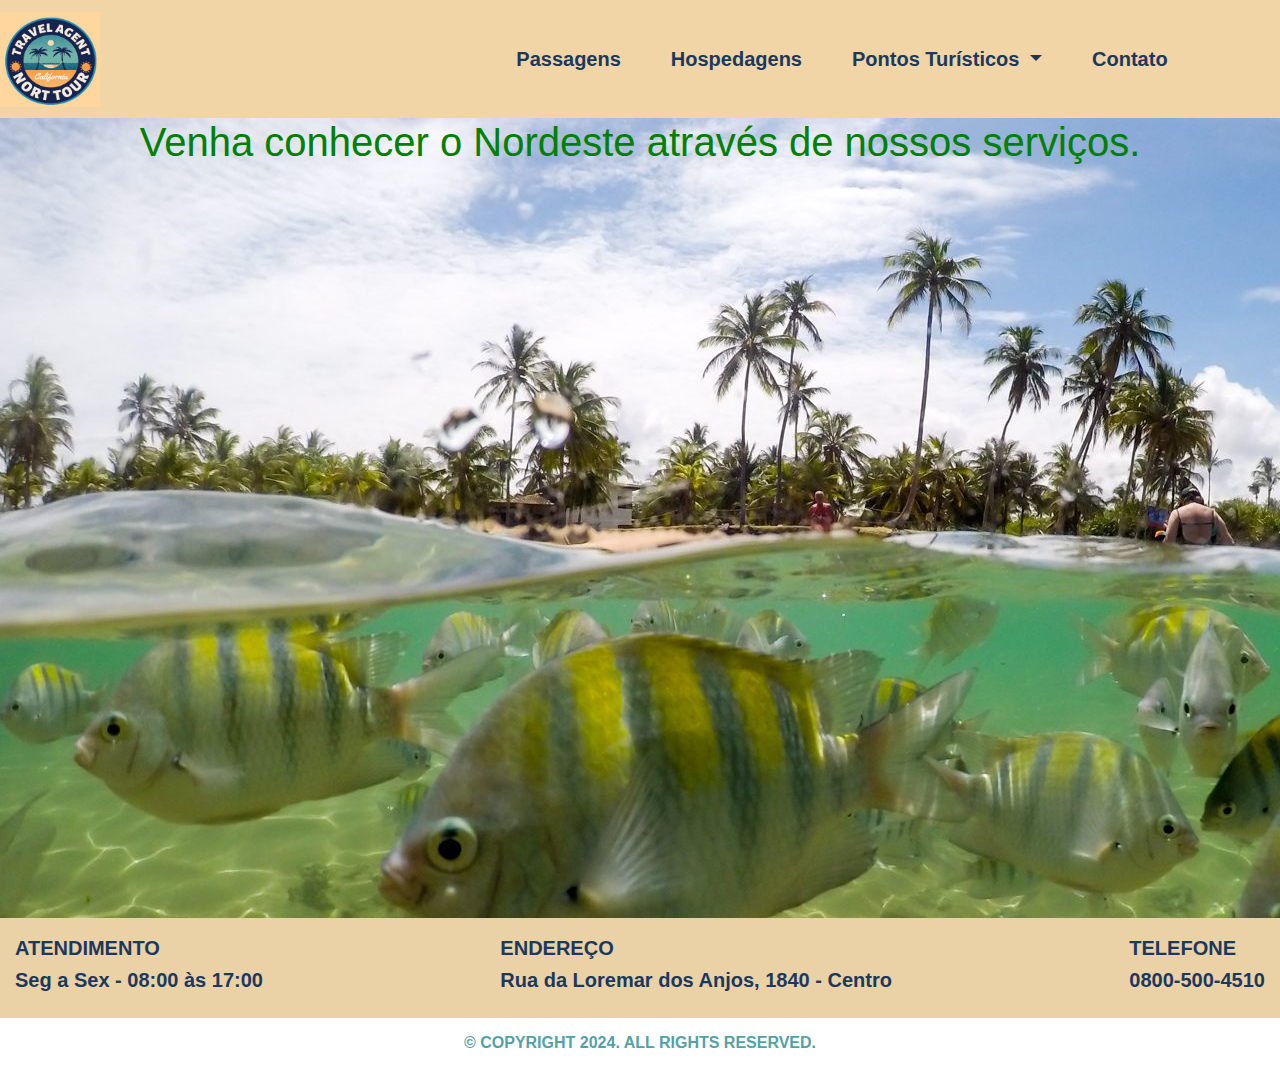
<file: index.html>
<!DOCTYPE html>
<html lang="pt-br">
<head>
    <meta charset="UTF-8">
    <meta name="viewport" content="width=device-width, initial-scale=1.0">
    <title>NortTour - Passeios turisticos pelo Nordeste</title>
    <link rel="stylesheet" href="https://cdn.jsdelivr.net/npm/bootstrap@4.6.0/dist/css/bootstrap.min.css">
    <link rel="stylesheet" href="https://fonts.googleapis.com/css?family=Work+Sans">
    <link rel="stylesheet" href="./style/header_footer.css">
    <link rel="stylesheet" href="./style/index.css">
    <script src="https://code.jquery.com/jquery-3.3.1.slim.min.js" integrity="sha384-q8i/X+965DzO0rT7abK41JStQIAqVgRVzpbzo5smXKp4YfRvH+8abtTE1Pi6jizo" crossorigin="anonymous"></script>
    <script src="https://stackpath.bootstrapcdn.com/bootstrap/4.1.3/js/bootstrap.min.js" integrity="sha384-ChfqqxuZUCnJSK3+MXmPNIyE6ZbWh2IMqE241rYiqJxyMiZ6OW/JmZQ5stwEULTy" crossorigin="anonymous"></script>
</head>
<body>
    <header>
        <div id="div-principal">
            <nav class="navbar navbar-expand-lg navbar-light" id="menu-principal">
                <a class="navbar-brand" href="/"><img class="img-logo" src="./img/logo.jpg" alt="Instituto Recomeçar"></a>
                <div class="container">
                    <div class="collapse navbar-collapse ml-3" id="navbarPrincipal">
                        <ul class="navbar-nav mr-auto">
                            
                            <li class="nav-item">
                                <a class="nav-link" href="./passagem.html">Passagens</a>
                            </li>
                        </li>
                        <li class="nav-item">
                            <a class="nav-link" href="./hospedagem.html">Hospedagens</a>
                        </li>
                            <li class="nav-item dropdown">
                                <a class="nav-link dropdown-toggle" href="#" role="button" data-toggle="dropdown" aria-expanded="false">
                                    Pontos Turísticos
                                </a>
                                <div class="dropdown-menu">
                                    <a class="dropdown-item" href="./marco.html">Marco Zero</a>
                                    <a class="dropdown-item" href="./foto.html">Foto</a>
                                    <a class="dropdown-item" href="./video.html">Vídeo</a>
                                </div>
                            </li>
                            <li class="nav-item">
                                <a class="nav-link" href="./contato.html">Contato</a>
                            </li>
                        </ul>
                    </div>
                </div>
            </nav>
        </div>
    </header>
    <main>
        <div class="conteudo">
            <h1>Venha conhecer o Nordeste através de nossos serviços.</h1>
        </div> 
    </main>
    <footer>
        <div class="rodape">
            <div class="atendimento">
                <h5><strong>ATENDIMENTO</strong></h5>
                <h5><strong>Seg a Sex - 08:00 às 17:00</strong></h5>
            </div>
            <div class="endereco">
                <h5><strong>ENDEREÇO</strong></h5>
                <h5><strong>Rua da Loremar dos Anjos, 1840 - Centro</strong></h5>
            </div>
            <div class="telefone">
                <h5><strong>TELEFONE</strong></h5>
                <h5><strong>0800-500-4510</strong></h5>
            </div>
        </div>
        <div>
            <h6><strong>© Copyright 2024. All Rights Reserved.</strong></h6>
        </div>
    </footer>
</body>
</html>
</file>
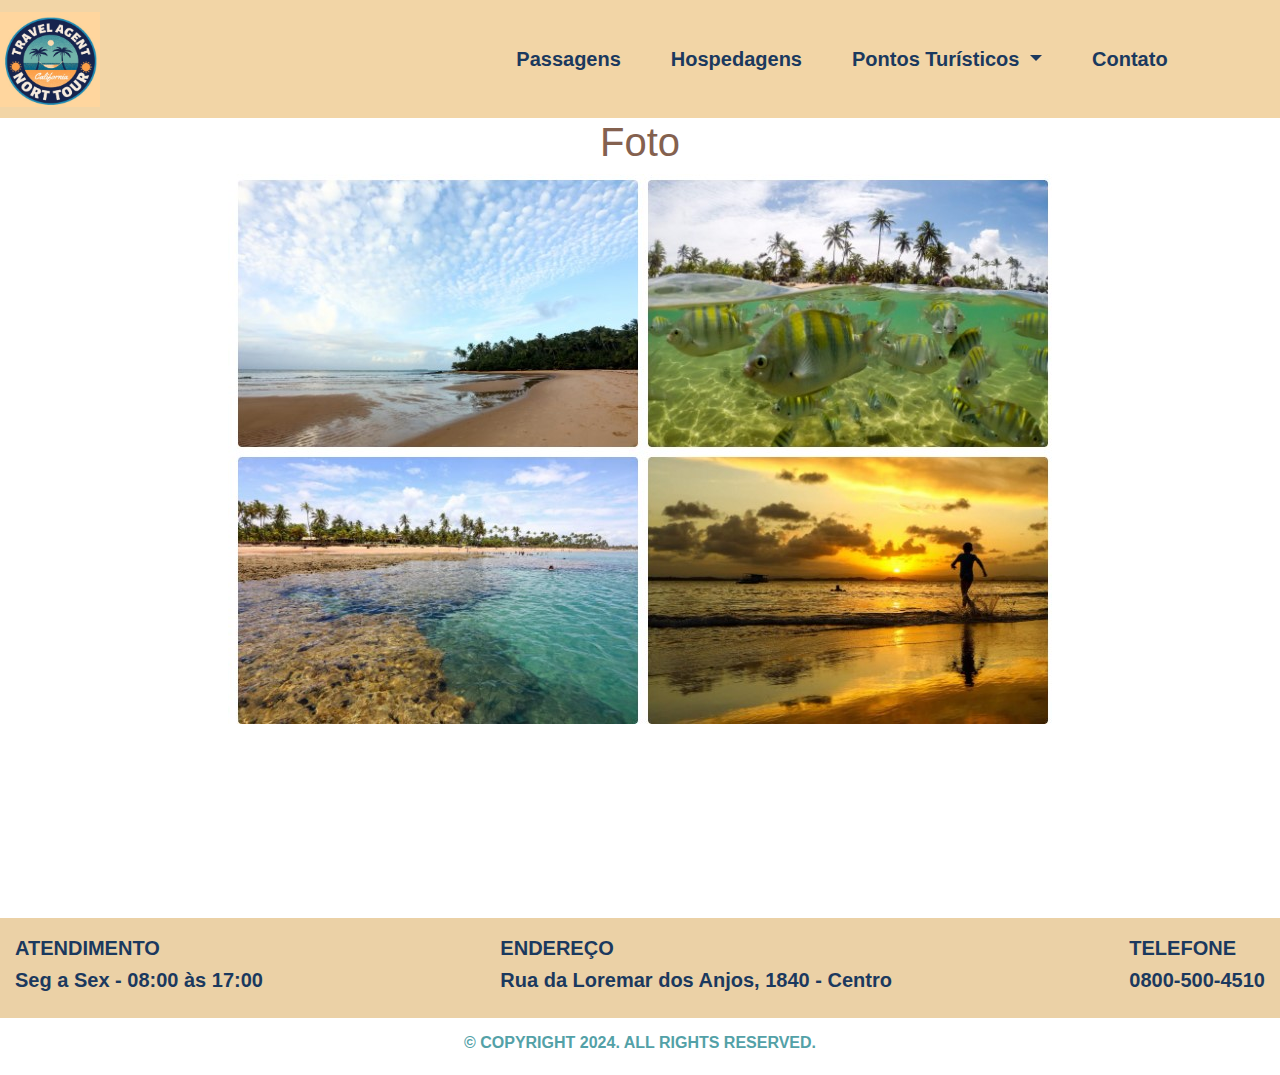
<file: foto.html>
<!DOCTYPE html>
<html lang="pt-br">
<head>
    <meta charset="UTF-8">
    <meta name="viewport" content="width=device-width, initial-scale=1.0">
    <meta name="viewport" content="width=device-width, initial-scale=1.0, max-scale=1.0">
    <title>NortTour - Passeios turisticos pelo Nordeste</title>
    <link rel="stylesheet" href="https://cdn.jsdelivr.net/npm/bootstrap@4.6.0/dist/css/bootstrap.min.css">
    <link rel="stylesheet" href="https://fonts.googleapis.com/css?family=Work+Sans">
    <link rel="stylesheet" href="./style/header_footer.css">
    <link rel="stylesheet" href="./style/foto.css">
    <script src="https://code.jquery.com/jquery-3.3.1.slim.min.js" integrity="sha384-q8i/X+965DzO0rT7abK41JStQIAqVgRVzpbzo5smXKp4YfRvH+8abtTE1Pi6jizo" crossorigin="anonymous"></script>
    <script src="https://stackpath.bootstrapcdn.com/bootstrap/4.1.3/js/bootstrap.min.js" integrity="sha384-ChfqqxuZUCnJSK3+MXmPNIyE6ZbWh2IMqE241rYiqJxyMiZ6OW/JmZQ5stwEULTy" crossorigin="anonymous"></script>
</head>
<body>
    <header>
        <div id="div-principal">
            <nav class="navbar navbar-expand-lg navbar-light" id="menu-principal">
                <a class="navbar-brand" href="/"><img class="img-logo" src="./img/logo.jpg" alt="Instituto Recomeçar"></a>
                <div class="container">
                    <div class="collapse navbar-collapse ml-3" id="navbarPrincipal">
                        <ul class="navbar-nav mr-auto">
                            
                            <li class="nav-item">
                                <a class="nav-link" href="./passagem.html">Passagens</a>
                            </li>
                        </li>
                        <li class="nav-item">
                            <a class="nav-link" href="./hospedagem.html">Hospedagens</a>
                        </li>
                            <li class="nav-item dropdown">
                                <a class="nav-link dropdown-toggle" href="#" role="button" data-toggle="dropdown" aria-expanded="false">
                                    Pontos Turísticos
                                </a>
                                <div class="dropdown-menu">
                                    <a class="dropdown-item" href="./marco.html">Marco Zero</a>
                                    <a class="dropdown-item" href="./foto.html">Foto</a>
                                    <a class="dropdown-item" href="./video.html">Vídeo</a>
                                </div>
                            </li>
                            <li class="nav-item">
                                <a class="nav-link" href="./contato.html">Contato</a>
                            </li>
                        </ul>
                    </div>
                </div>
            </nav>
        </div>
    </header>
    <main>
        <div class="conteudo">
            <h1>Foto</h1>
            <div class="img-div">
                <img class="img-central" src="./img/img-back.jpg" alt="Imagem de fundo">
            </div>
        </div> 
    </main>
    <footer>
        <div class="rodape">
            <div class="atendimento">
                <h5><strong>ATENDIMENTO</strong></h5>
                <h5><strong>Seg a Sex - 08:00 às 17:00</strong></h5>
            </div>
            <div class="endereco">
                <h5><strong>ENDEREÇO</strong></h5>
                <h5><strong>Rua da Loremar dos Anjos, 1840 - Centro</strong></h5>
            </div>
            <div class="telefone">
                <h5><strong>TELEFONE</strong></h5>
                <h5><strong>0800-500-4510</strong></h5>
            </div>
        </div>
        <div>
            <h6><strong>© Copyright 2024. All Rights Reserved.</strong></h6>
        </div>
    </footer>
</body>
</html>
</file>
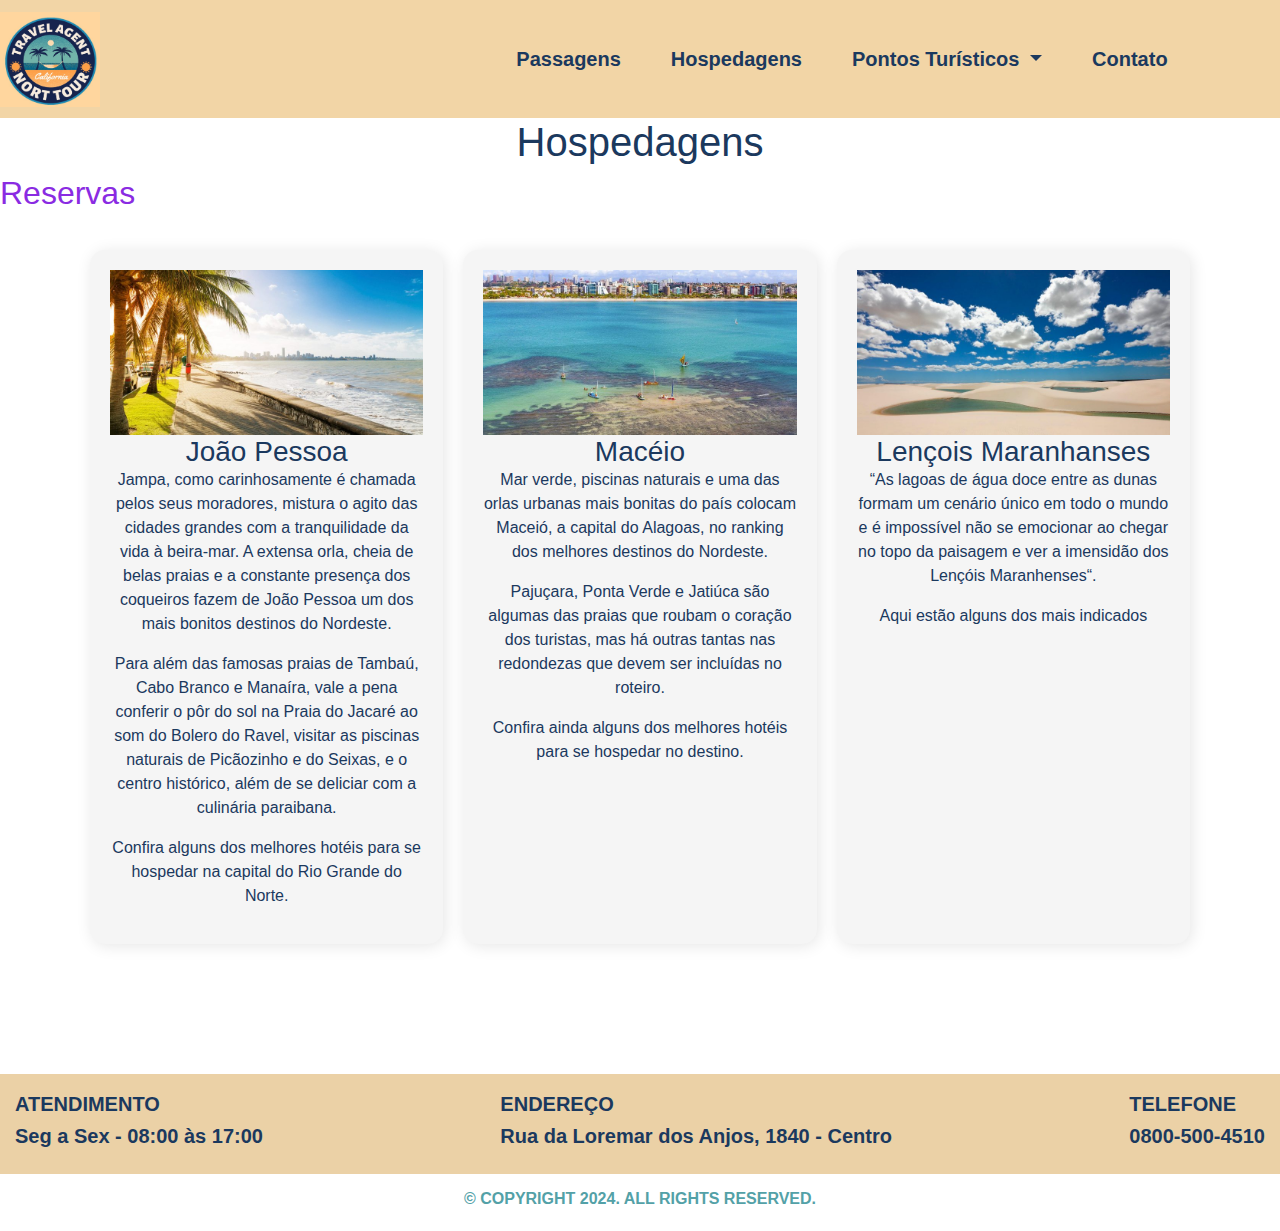
<file: hospedagem.html>
<!DOCTYPE html>
<html lang="pt-br">
<head>
    <meta charset="UTF-8">
    <meta name="viewport" content="width=device-width, initial-scale=1.0">
    <title>NortTour - Passeios turisticos pelo Nordeste</title>
    <link rel="stylesheet" href="https://cdn.jsdelivr.net/npm/bootstrap@4.6.0/dist/css/bootstrap.min.css">
    <link rel="stylesheet" href="https://fonts.googleapis.com/css?family=Work+Sans">
    <link rel="stylesheet" href="./style/header_footer.css">
    <link rel="stylesheet" href="./style/hospedagem.css">
    <script src="https://code.jquery.com/jquery-3.3.1.slim.min.js" integrity="sha384-q8i/X+965DzO0rT7abK41JStQIAqVgRVzpbzo5smXKp4YfRvH+8abtTE1Pi6jizo" crossorigin="anonymous"></script>
    <script src="https://stackpath.bootstrapcdn.com/bootstrap/4.1.3/js/bootstrap.min.js" integrity="sha384-ChfqqxuZUCnJSK3+MXmPNIyE6ZbWh2IMqE241rYiqJxyMiZ6OW/JmZQ5stwEULTy" crossorigin="anonymous"></script>
</head>
<body>
    <header>
        <div id="div-principal">
            <nav class="navbar navbar-expand-lg navbar-light" id="menu-principal">
                <a class="navbar-brand" href="/"><img class="img-logo" src="./img/logo.jpg" alt="Instituto Recomeçar"></a>
                <div class="container">
                    <div class="collapse navbar-collapse ml-3" id="navbarPrincipal">
                        <ul class="navbar-nav mr-auto">
                            
                            <li class="nav-item">
                                <a class="nav-link" href="./passagem.html">Passagens</a>
                            </li>
                        </li>
                        <li class="nav-item">
                            <a class="nav-link" href="./hospedagem.html">Hospedagens</a>
                        </li>
                            <li class="nav-item dropdown">
                                <a class="nav-link dropdown-toggle" href="#" role="button" data-toggle="dropdown" aria-expanded="false">
                                    Pontos Turísticos
                                </a>
                                <div class="dropdown-menu">
                                    <a class="dropdown-item" href="./marco.html">Marco Zero</a>
                                    <a class="dropdown-item" href="./foto.html">Foto</a>
                                    <a class="dropdown-item" href="./video.html">Vídeo</a>
                                </div>
                            </li>
                            <li class="nav-item">
                                <a class="nav-link" href="./contato.html">Contato</a>
                            </li>
                        </ul>
                    </div>
                </div>
            </nav>
        </div>
    </header>
    <main>
        <div class="conteudo">
            <h1>Hospedagens</h1>
            <div class="parceiro-div">
                <div>
                    <h2>Reservas</h2>
                </div>
                <section class="secao4" id="sobre">
                    <div class="secao4-div">
                        <!-- Card 1 -->
                        <div class="secao4-div-card">
                            <a href="./preco_joaopessoa.html"><img decoding="async" src="./img/locais/img-joaopessoa.jpg" alt="imagem do card 1 html e css"></a>
                            <h3>João Pessoa</h3>
                            <p>Jampa, como carinhosamente é chamada pelos seus moradores, mistura o agito das cidades grandes com a tranquilidade da vida à beira-mar. A extensa orla, cheia de belas praias e a constante presença dos coqueiros fazem de João Pessoa um dos mais bonitos destinos do Nordeste.</p>
                            <p>Para além das famosas praias de Tambaú, Cabo Branco e Manaíra, vale a pena conferir o pôr do sol na Praia do Jacaré ao som do Bolero do Ravel, visitar as piscinas naturais de Picãozinho e do Seixas, e o centro histórico, além de se deliciar com a culinária paraibana.</p>
                            <p>Confira alguns dos melhores hotéis para se hospedar na capital do Rio Grande do Norte.</p>
                        </div>
                        <!-- Card 2 -->
                        <div class="secao4-div-card">
                            <a href="./preco_maceio.html"><img decoding="async" src="./img/locais/img-maceio.jpeg" alt="imagem do card 2 html e css"></a>
                            <h3>Macéio</h3>
                            <p>Mar verde, piscinas naturais e uma das orlas urbanas mais bonitas do país colocam Maceió, a capital do Alagoas, no ranking dos melhores destinos do Nordeste.</p>
                            <p>Pajuçara, Ponta Verde e Jatiúca são algumas das praias que roubam o coração dos turistas, mas há outras tantas nas redondezas que devem ser incluídas no roteiro.</p>
                            <p>Confira ainda alguns dos melhores hotéis para se hospedar no destino.</p>
                        </div> 
                        <!-- Card 3 -->
                        <div class="secao4-div-card">
                            <a href="./preco_maranhao.html"><img decoding="async" src="./img/locais/img-maranhao.jpg" alt="imagem do card 3 html e css"></a>
                            <h3>Lençois Maranhanses</h3>
                            <p>“As lagoas de água doce entre as dunas formam um cenário único em todo o mundo e é impossível não se emocionar ao chegar no topo da paisagem e ver a imensidão dos Lençóis Maranhenses“.</p>
                            <p>Aqui estão alguns dos mais indicados</p>
                        </div>
                    </div>
                </section>  
                
            </div>
        </div> 
    </main>
    <footer>
        <div class="rodape">
            <div class="atendimento">
                <h5><strong>ATENDIMENTO</strong></h5>
                <h5><strong>Seg a Sex - 08:00 às 17:00</strong></h5>
            </div>
            <div class="endereco">
                <h5><strong>ENDEREÇO</strong></h5>
                <h5><strong>Rua da Loremar dos Anjos, 1840 - Centro</strong></h5>
            </div>
            <div class="telefone">
                <h5><strong>TELEFONE</strong></h5>
                <h5><strong>0800-500-4510</strong></h5>
            </div>
        </div>
        <div>
            <h6><strong>© Copyright 2024. All Rights Reserved.</strong></h6>
        </div>
    </footer>
</body>
</html>
</file>
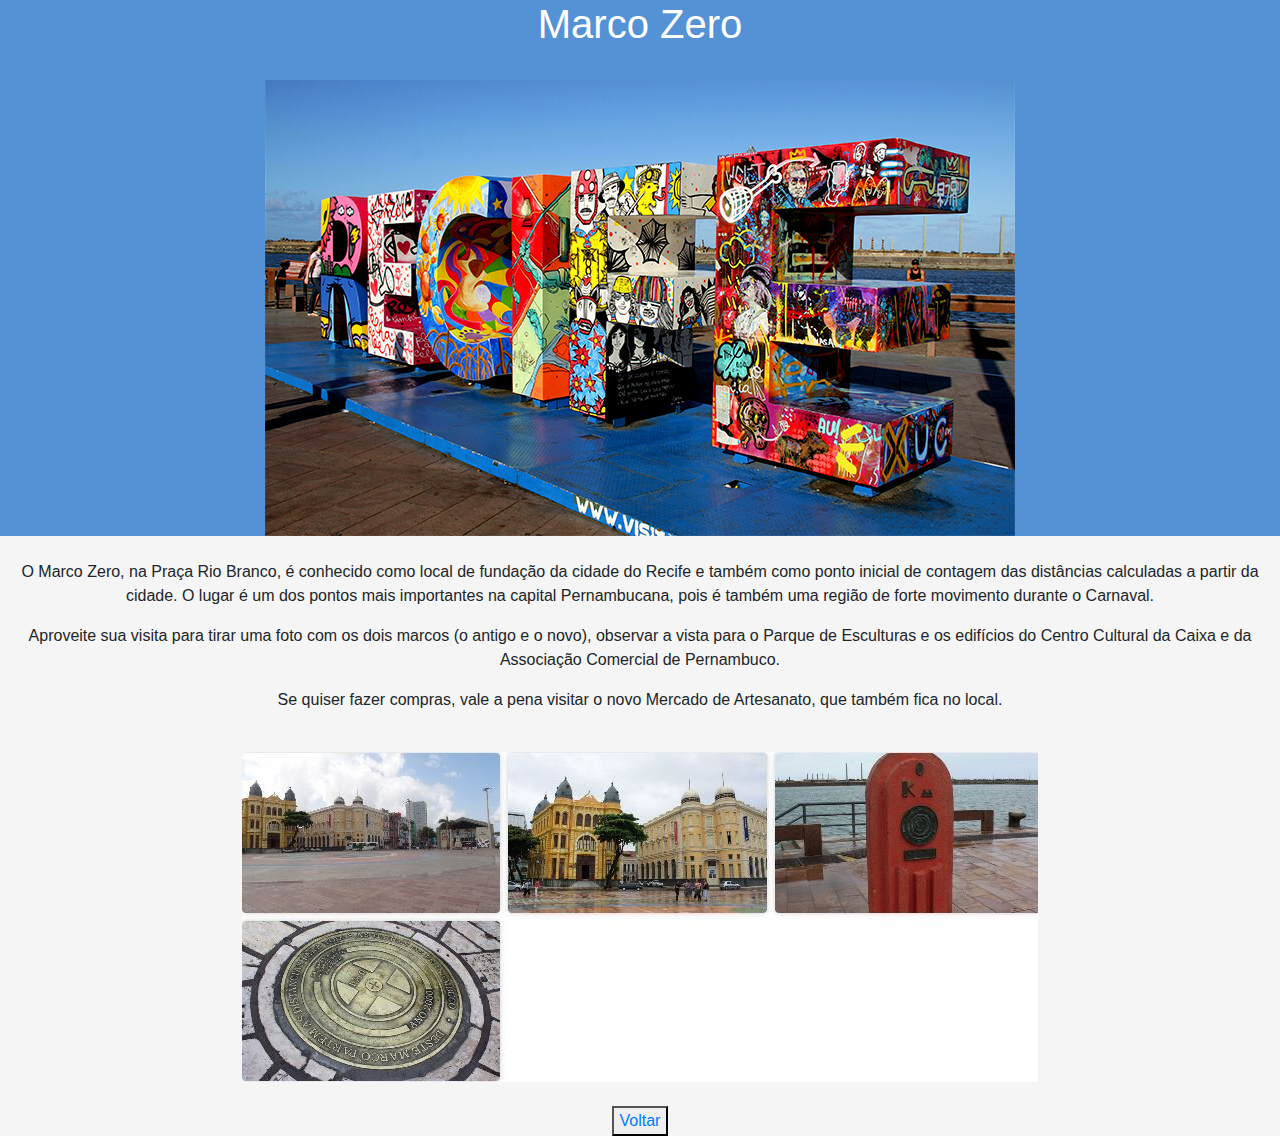
<file: marco.html>
<!DOCTYPE html>
<html lang="pt-br">
<head>
    <meta charset="UTF-8">
    <meta name="viewport" content="width=device-width, initial-scale=1.0">
    <title>NortTour - Passeios turisticos pelo Nordeste</title>
    <link rel="stylesheet" href="https://cdn.jsdelivr.net/npm/bootstrap@4.6.0/dist/css/bootstrap.min.css">
    <link rel="stylesheet" href="https://fonts.googleapis.com/css?family=Work+Sans">
    <link rel="stylesheet" href="./style/header_footer.css">
    <link rel="stylesheet" href="./style/marco.css">
    <script src="https://code.jquery.com/jquery-3.3.1.slim.min.js" integrity="sha384-q8i/X+965DzO0rT7abK41JStQIAqVgRVzpbzo5smXKp4YfRvH+8abtTE1Pi6jizo" crossorigin="anonymous"></script>
    <script src="https://stackpath.bootstrapcdn.com/bootstrap/4.1.3/js/bootstrap.min.js" integrity="sha384-ChfqqxuZUCnJSK3+MXmPNIyE6ZbWh2IMqE241rYiqJxyMiZ6OW/JmZQ5stwEULTy" crossorigin="anonymous"></script>
</head>
<body>
    <div class="div-titulo">
        <h1>Marco Zero</h1>
        <br>
        <div class="img-preco">
            <img src="./img/locais/img-marcozero.jpg" alt="Praça do Marco Zero">
        </div>
    </div>
    <div>
        <br>
        <p>O Marco Zero, na Praça Rio Branco, é conhecido como local de fundação da cidade do Recife e também como ponto inicial de contagem das distâncias calculadas a partir da cidade. O lugar é um dos pontos mais importantes na capital Pernambucana, pois é também uma região de forte movimento durante o Carnaval.</p>
        <p>Aproveite sua visita para tirar uma foto com os dois marcos (o antigo e o novo), observar a vista para o Parque de Esculturas e os edifícios do Centro Cultural da Caixa e da Associação Comercial de Pernambuco.</p>
        <p>Se quiser fazer compras, vale a pena visitar o novo Mercado de Artesanato, que também fica no local.</p>
    </div>
    <div>
        <br>
        <img src="./img/img-marco.JPG" alt="">
    </div>
    <div>
        <br>
        <button><a href="/">Voltar</a></button>
    </div>
</body>
</html>
</file>
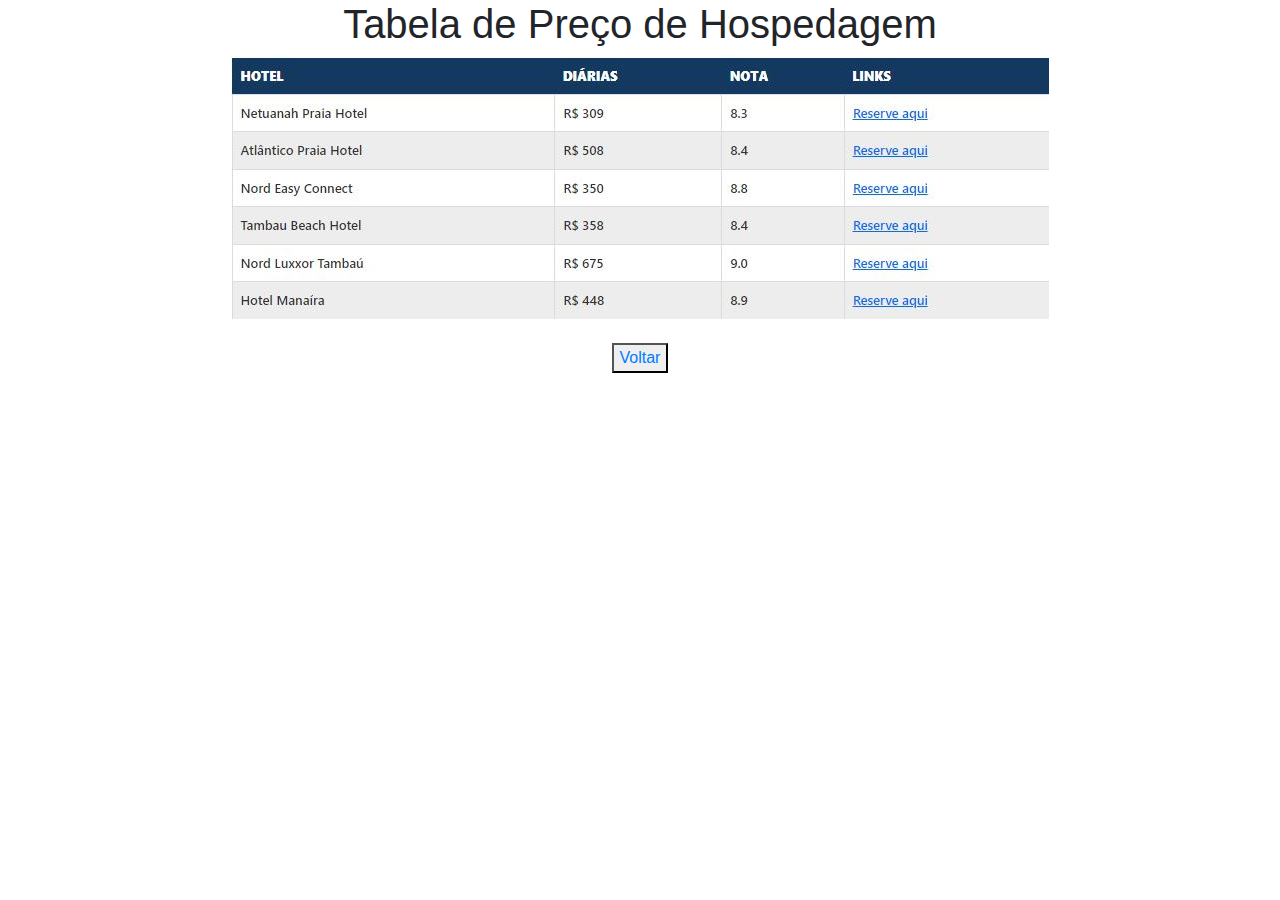
<file: preco_joaopessoa.html>
<!DOCTYPE html>
<html lang="pt-br">
<head>
    <meta charset="UTF-8">
    <meta name="viewport" content="width=device-width, initial-scale=1.0">
    <title>NortTour - Passeios turisticos pelo Nordeste</title>
    <link rel="stylesheet" href="https://cdn.jsdelivr.net/npm/bootstrap@4.6.0/dist/css/bootstrap.min.css">
    <link rel="stylesheet" href="https://fonts.googleapis.com/css?family=Work+Sans">
    <link rel="stylesheet" href="./style/header_footer.css">
    <link rel="stylesheet" href="./style/preco.css">
    <script src="https://code.jquery.com/jquery-3.3.1.slim.min.js" integrity="sha384-q8i/X+965DzO0rT7abK41JStQIAqVgRVzpbzo5smXKp4YfRvH+8abtTE1Pi6jizo" crossorigin="anonymous"></script>
    <script src="https://stackpath.bootstrapcdn.com/bootstrap/4.1.3/js/bootstrap.min.js" integrity="sha384-ChfqqxuZUCnJSK3+MXmPNIyE6ZbWh2IMqE241rYiqJxyMiZ6OW/JmZQ5stwEULTy" crossorigin="anonymous"></script>
</head>
<body>
    <h1>Tabela de Preço de Hospedagem</h1>
    <div class="img-preco">
        <img src="./img/tabelas_preco/tabela_joaopessoa.JPG" alt="tabela preço João Pessoa">
    </div>
    <div>
        <br>
        <button><a href="./hospedagem.html">Voltar</a></button>
    </div>
</body>
</html>
</file>
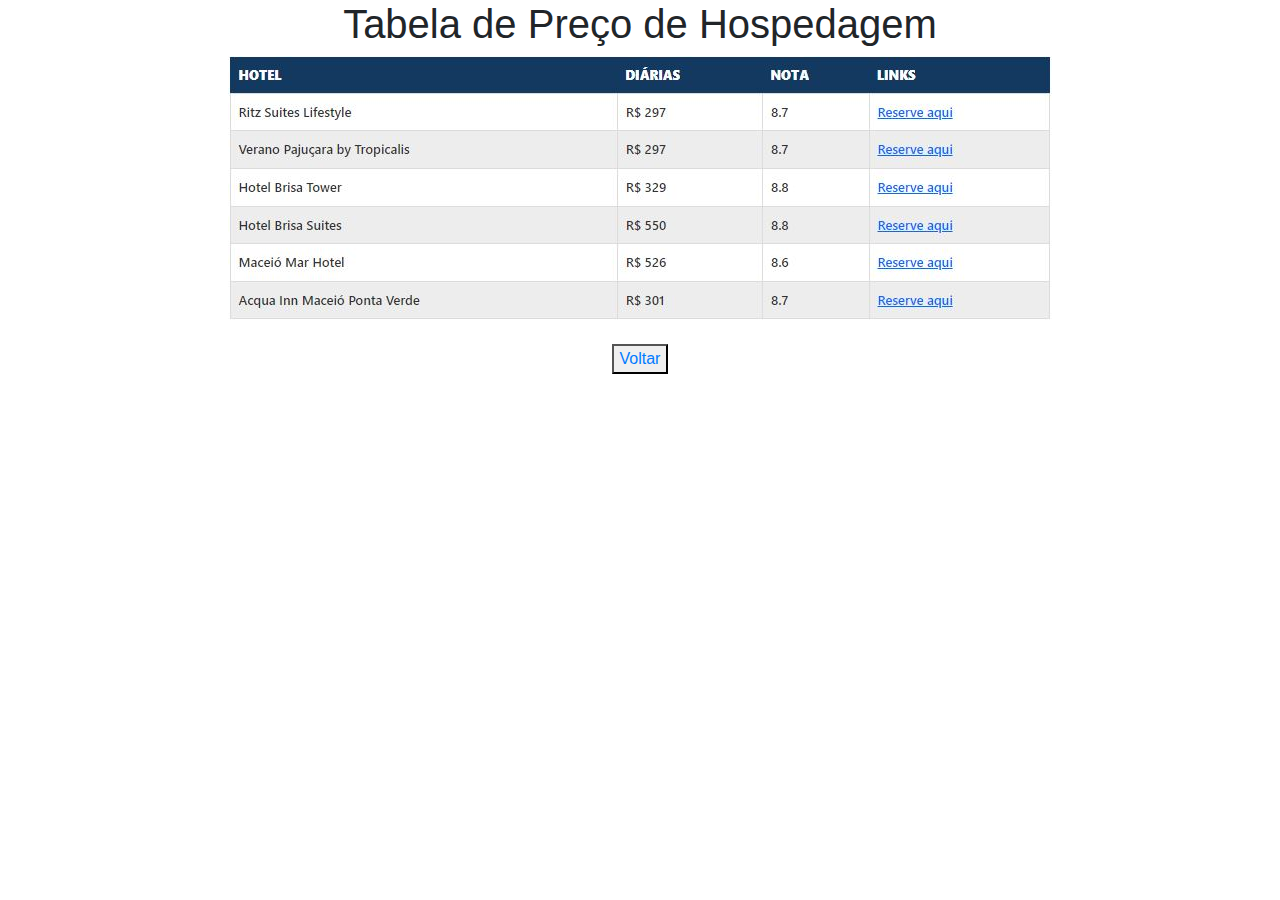
<file: preco_maceio.html>
<!DOCTYPE html>
<html lang="pt-br">
<head>
    <meta charset="UTF-8">
    <meta name="viewport" content="width=device-width, initial-scale=1.0">
    <title>NortTour - Passeios turisticos pelo Nordeste</title>
    <link rel="stylesheet" href="https://cdn.jsdelivr.net/npm/bootstrap@4.6.0/dist/css/bootstrap.min.css">
    <link rel="stylesheet" href="https://fonts.googleapis.com/css?family=Work+Sans">
    <link rel="stylesheet" href="./style/header_footer.css">
    <link rel="stylesheet" href="./style/preco.css">
    <script src="https://code.jquery.com/jquery-3.3.1.slim.min.js" integrity="sha384-q8i/X+965DzO0rT7abK41JStQIAqVgRVzpbzo5smXKp4YfRvH+8abtTE1Pi6jizo" crossorigin="anonymous"></script>
    <script src="https://stackpath.bootstrapcdn.com/bootstrap/4.1.3/js/bootstrap.min.js" integrity="sha384-ChfqqxuZUCnJSK3+MXmPNIyE6ZbWh2IMqE241rYiqJxyMiZ6OW/JmZQ5stwEULTy" crossorigin="anonymous"></script>
</head>
<body>
    <h1>Tabela de Preço de Hospedagem</h1>
    <div class="img-preco">
        <img src="./img/tabelas_preco/tabela_maceio.JPG" alt="">
    </div>
    <div>
        <br>
        <button><a href="./hospedagem.html">Voltar</a></button>
    </div>
</body>
</html>
</file>
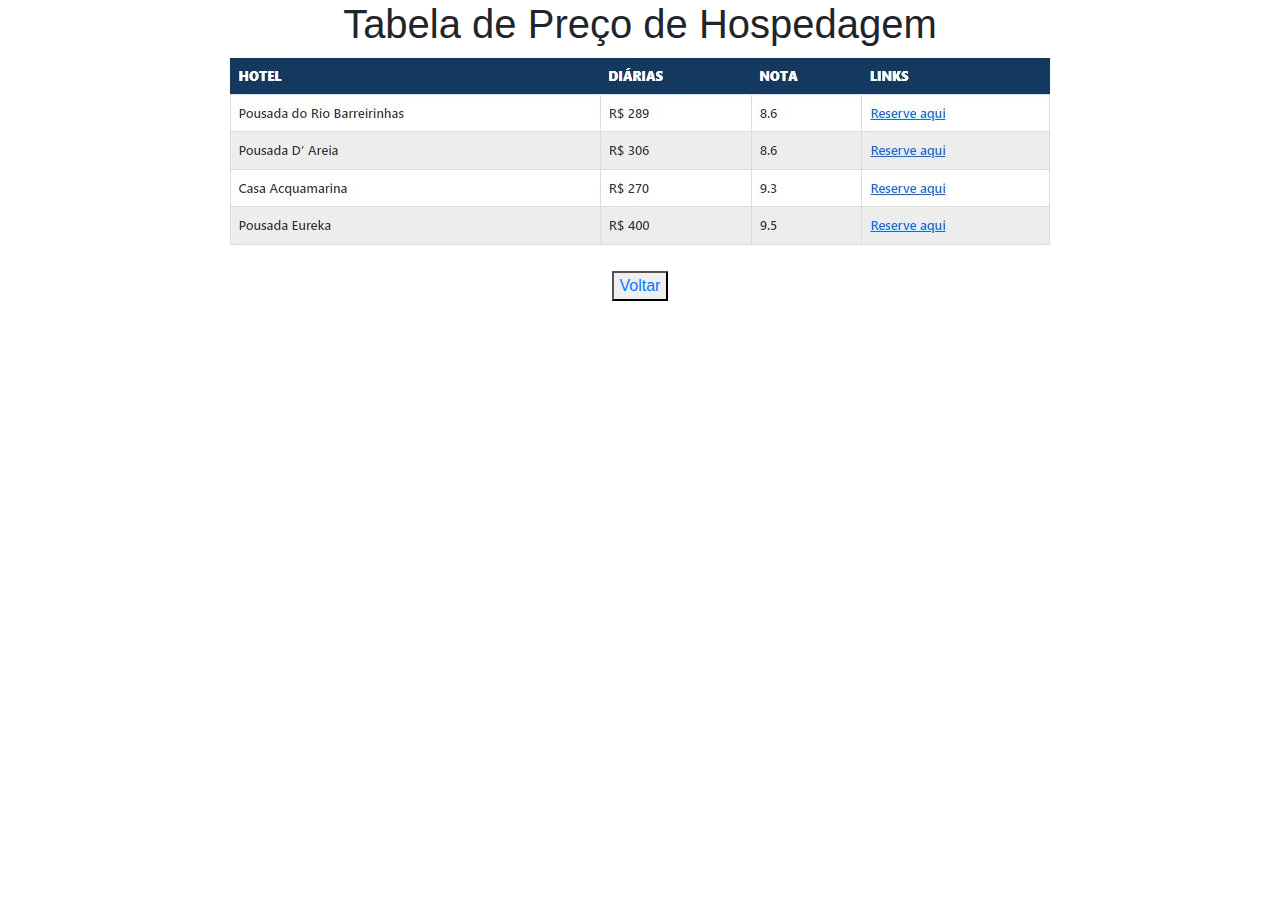
<file: preco_maranhao.html>
<!DOCTYPE html>
<html lang="pt-br">
<head>
    <meta charset="UTF-8">
    <meta name="viewport" content="width=device-width, initial-scale=1.0">
    <title>NortTour - Passeios turisticos pelo Nordeste</title>
    <link rel="stylesheet" href="https://cdn.jsdelivr.net/npm/bootstrap@4.6.0/dist/css/bootstrap.min.css">
    <link rel="stylesheet" href="https://fonts.googleapis.com/css?family=Work+Sans">
    <link rel="stylesheet" href="./style/header_footer.css">
    <link rel="stylesheet" href="./style/preco.css">
    <script src="https://code.jquery.com/jquery-3.3.1.slim.min.js" integrity="sha384-q8i/X+965DzO0rT7abK41JStQIAqVgRVzpbzo5smXKp4YfRvH+8abtTE1Pi6jizo" crossorigin="anonymous"></script>
    <script src="https://stackpath.bootstrapcdn.com/bootstrap/4.1.3/js/bootstrap.min.js" integrity="sha384-ChfqqxuZUCnJSK3+MXmPNIyE6ZbWh2IMqE241rYiqJxyMiZ6OW/JmZQ5stwEULTy" crossorigin="anonymous"></script>
</head>
<body>
    <h1>Tabela de Preço de Hospedagem</h1>
    <div class="img-preco">
        <img src="./img/tabelas_preco/tabela_maranhao.JPG" alt="tabela preço Maranhão">
    </div>
    <div>
        <br>
        <button><a href="./hospedagem.html">Voltar</a></button>
    </div>
</body>
</html>
</file>
<file: style/header_footer.css>
/* Logotipo e Menu de Navegação */
.img-logo {
    width: 100px;
    height: 95px;
    justify-content:space-between;
    display:inline-block; /* visual do link */
    vertical-align: middle;
    border-style: none;
    left: 0px;
}

.container, #navbarPrincipal, .navbar-nav, .nav-item, .dropdown-toggle, .dropdown-menu, .dropdown-item {
    align-items: center;
    text-align: center;
    position: relative;
    left: 10%;
    right: 0%;   
}

#div-principal {
    background-color:hwb(37 65% 5%);
    background-size: contain;
    background-repeat: no-repeat;
}

#menu-principal a {
    color: #1b395e;
    font-weight: 800;
    font-size: 20px;
    justify-content: space-between;
    left: 0px;
}

#menu-principal .nav-item a {
    padding: 36px 0px;
}

#menu-principal a:hover {
    color: #84614f;
}

.navbar-brand {
    position: absolute;
}

.nav-item {
    padding-right: 50px;
}

.nav-link-right {
    margin-right: 20px;
}
/*------------------------------*/

/* Corpo do Site */
.conteudo {
    min-height: calc(100vh - 100px); /* Leva em consideração a altura do cabeçalho e do rodapé */
    padding-bottom: 100px; /* Leva em consideração a altura do rodapé */
    overflow: auto; /* Permite a rolagem do conteúdo caso exceda o tamanho da tela */
}

/*------------------------------*/

/* Footer */
.rodape {
    background-color: #ebd1a6;
    color: #1b395e;
    min-height: 100px;
    padding: 15px;
    position: sticky;
    bottom: 0;
    display:flex;
    align-items: center;
    justify-content:space-between;
}

h5 {
    color: #1b395e;;
    text-align: justify;
    border-style: none;
    align-content: center;
}

h6 {
    color: #53a1a7;
    text-transform: uppercase;
    text-align: center;
    padding: 15px;
}
</file>
<file: style/index.css>
/* Corpo do Site */
.conteudo {
    background-image: url(/img/img-back_fish.jpg);
}

h1 {
    color: green;
    text-align: center;
}
</file>
<file: style/foto.css>
h1 {
    text-align: center;
    color: #84614f;
}

.img-div, .img-central {
    text-align: center;
}
</file>
<file: style/hospedagem.css>
body {
    background-color: white;
}

h1 {
    text-align: center;
    color: #1b395e;
}

h2 {
    color: blueviolet;
}

.secao4 {
    margin: 0;
    font-family: Helvetica, sans-serif;
}

.secao4-div {
    display: flex;
    flex-wrap: wrap;
    justify-content: center;
    padding: 20px;
    text-align: center;
}

.secao4-div-card {
    display: flex;
    flex-direction: column;
    align-items: center;
    width: calc(100% / 3 - 60px);
    margin: 10px;
    padding: 20px;
    box-shadow: 2px 2px 16px 0px rgba(0, 0, 0, 0.1);
    border-radius: 15px;
    background-color:  whitesmoke;
    color:#1b395e;
    transition: all 0.5s ease;
}

.secao4-div-card:hover {
    transform: scale(1.1);
    z-index: 1;
}

.secao4-div-card img {
    width: 100%;
    height: auto;
}

.secao4-div-card h3 {
    margin-bottom: 0px;
}
</file>
<file: style/marco.css>
body {
    background-color: whitesmoke;
}

.div-titulo {
    background-color: #5592d5;
    color: white;
}

h1 {
    text-align: center;
}

.img-preco {
    text-align: center;
}

div, button, a {
    text-decoration: none;
    text-align: center;
}

button, a:hover {
    text-decoration: none;
}
</file>
<file: style/preco.css>
h1 {
    text-align: center;
}

.img-preco {
    text-align: center;
}

div, button, a {
    text-decoration: none;
    text-align: center;
}

button, a:hover {
    text-decoration: none;
}
</file>
